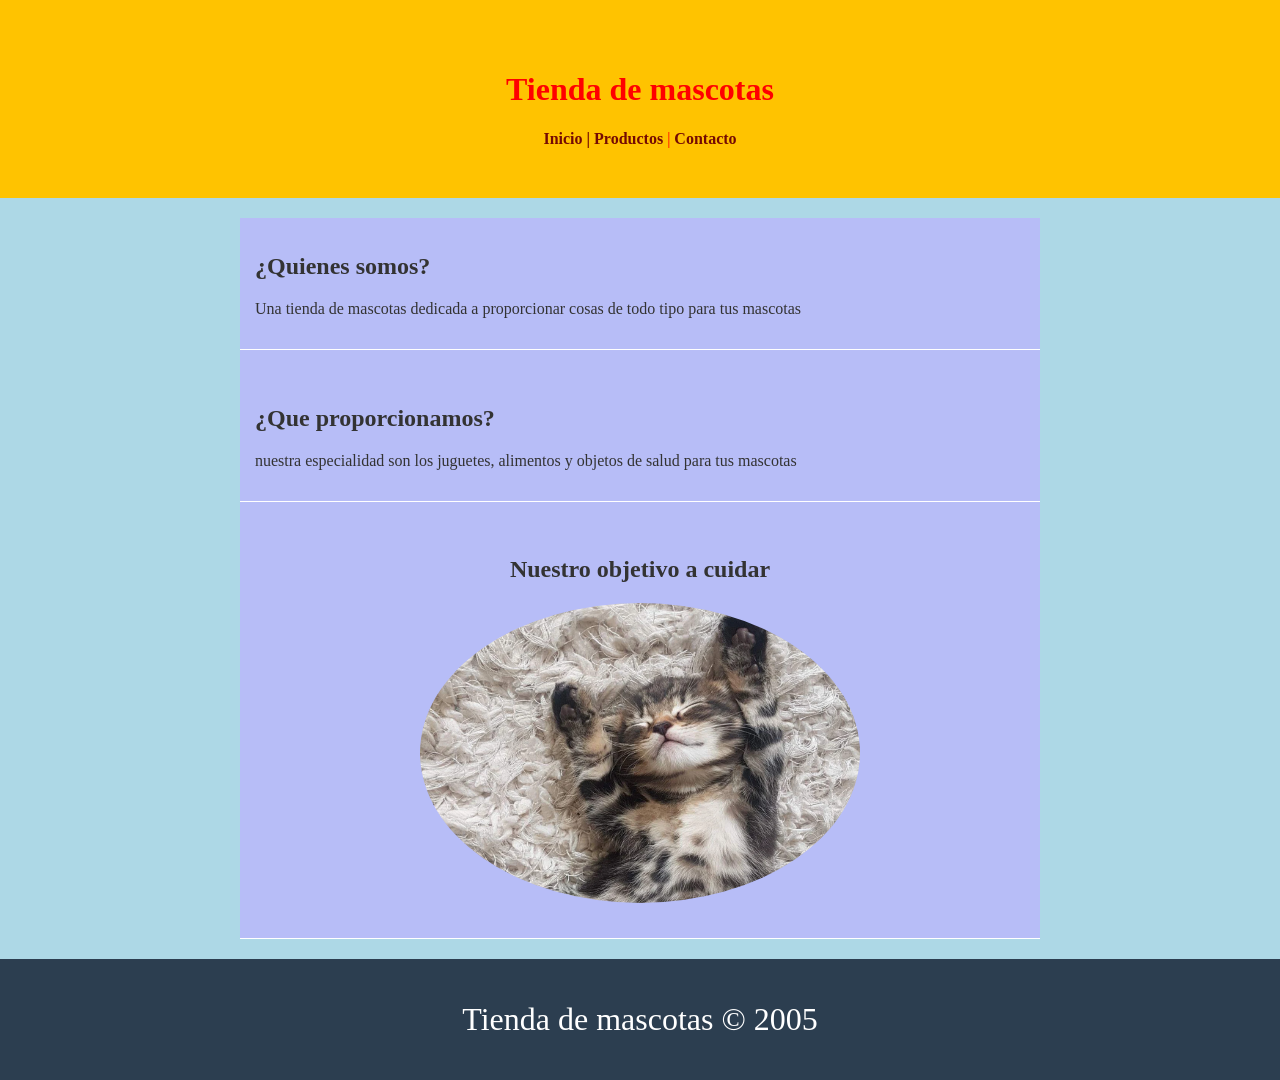
<file: Creación y aplicación de estilos CSS/index.html>
<!DOCTYPE html>
<html lang="en">
<head>
    <meta charset="UTF-8">
    <meta name="viewport" content="width=device-width, initial-scale=1.0">
    <title>Document</title>
    <link rel="stylesheet" href="./css/style.css">
</head>
<body>
 
<header>
<h1> Tienda de mascotas</h1>
<nav>
 <a> Inicio <a/>| <a>Productos</a> | <a href="contacto.html">Contacto</a></a>
</nav>    
</header>

<main id="home">
    <section class="section 1">
    <h2>¿Quienes somos? </h2>  
    <p>Una tienda de mascotas dedicada a proporcionar cosas de todo tipo para tus mascotas</p> 
    </section>

    <section class="section 2">
    <h2> ¿Que proporcionamos?</h2>
    <p> nuestra especialidad son los juguetes, alimentos y objetos de salud para tus mascotas</p>
    </section>

    <section class="seccion-tres">
     <h2>Nuestro objetivo a cuidar</h2>  
     <div class="contenedor-imagen"> 
        <img src="assets/img/1440.webp" alt="gatito tierno"/>   
    </div> 
     <p></p>
    </section>
</main>

<footer><p> Tienda de mascotas   &copy;  2005</p></footer>



</body>
</html>
</file>
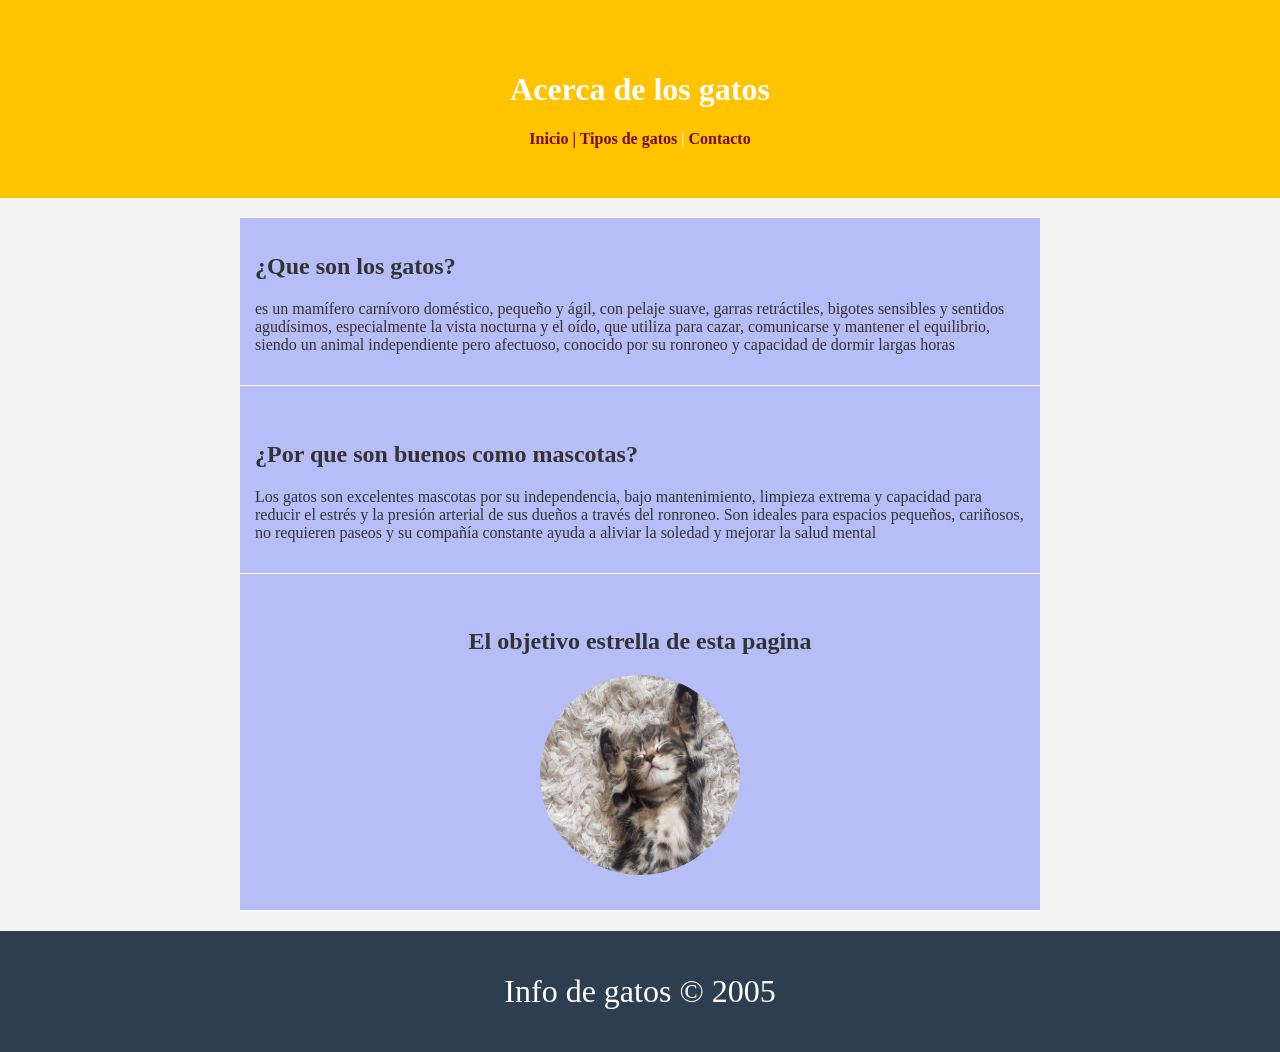
<file: Estructura HTML con carpetas organizadas/index.html>
<!DOCTYPE html>
<html lang="en">
<head>
    <meta charset="UTF-8">
    <meta name="viewport" content="width=device-width, initial-scale=1.0">
    <title>Document</title>
    <link rel="stylesheet" href="./css/style.css">
</head>
<body>
 
<header>
<h1> Acerca de los gatos</h1>
<nav>
 <a> Inicio <a/>| <a>Tipos de gatos</a> | <a href="contacto.html">Contacto</a></a>
</nav>    
</header>

<main id="home">
    <section class="section 1">
    <h2>¿Que son los gatos? </h2>  
    <p>es un mamífero carnívoro doméstico, pequeño y ágil, con pelaje suave, garras retráctiles, bigotes sensibles y sentidos agudísimos, especialmente la vista nocturna y el oído, que utiliza para cazar, comunicarse y mantener el equilibrio, siendo un animal independiente pero afectuoso, conocido por su ronroneo y capacidad de dormir largas horas</p> 
    </section>

    <section class="section 2">
    <h2> ¿Por que son buenos como mascotas?</h2>
    <p>Los gatos son excelentes mascotas por su independencia, bajo mantenimiento, limpieza extrema y capacidad para reducir el estrés y la presión arterial de sus dueños a través del ronroneo. Son ideales para espacios pequeños, cariñosos, no requieren paseos y su compañía constante ayuda a aliviar la soledad y mejorar la salud mental</p>
    </section>

    <section class="seccion-tres">
     <h2>El objetivo estrella de esta pagina</h2>  
     <div class="contenedor-imagen"> 
        <img src="assets/img/1440.webp" alt="gatito tierno"/>   
    </div> 
     <p></p>
    </section>
</main>

<footer><p> Info de gatos  &copy;  2005</p></footer>



</body>
</html>
</file>
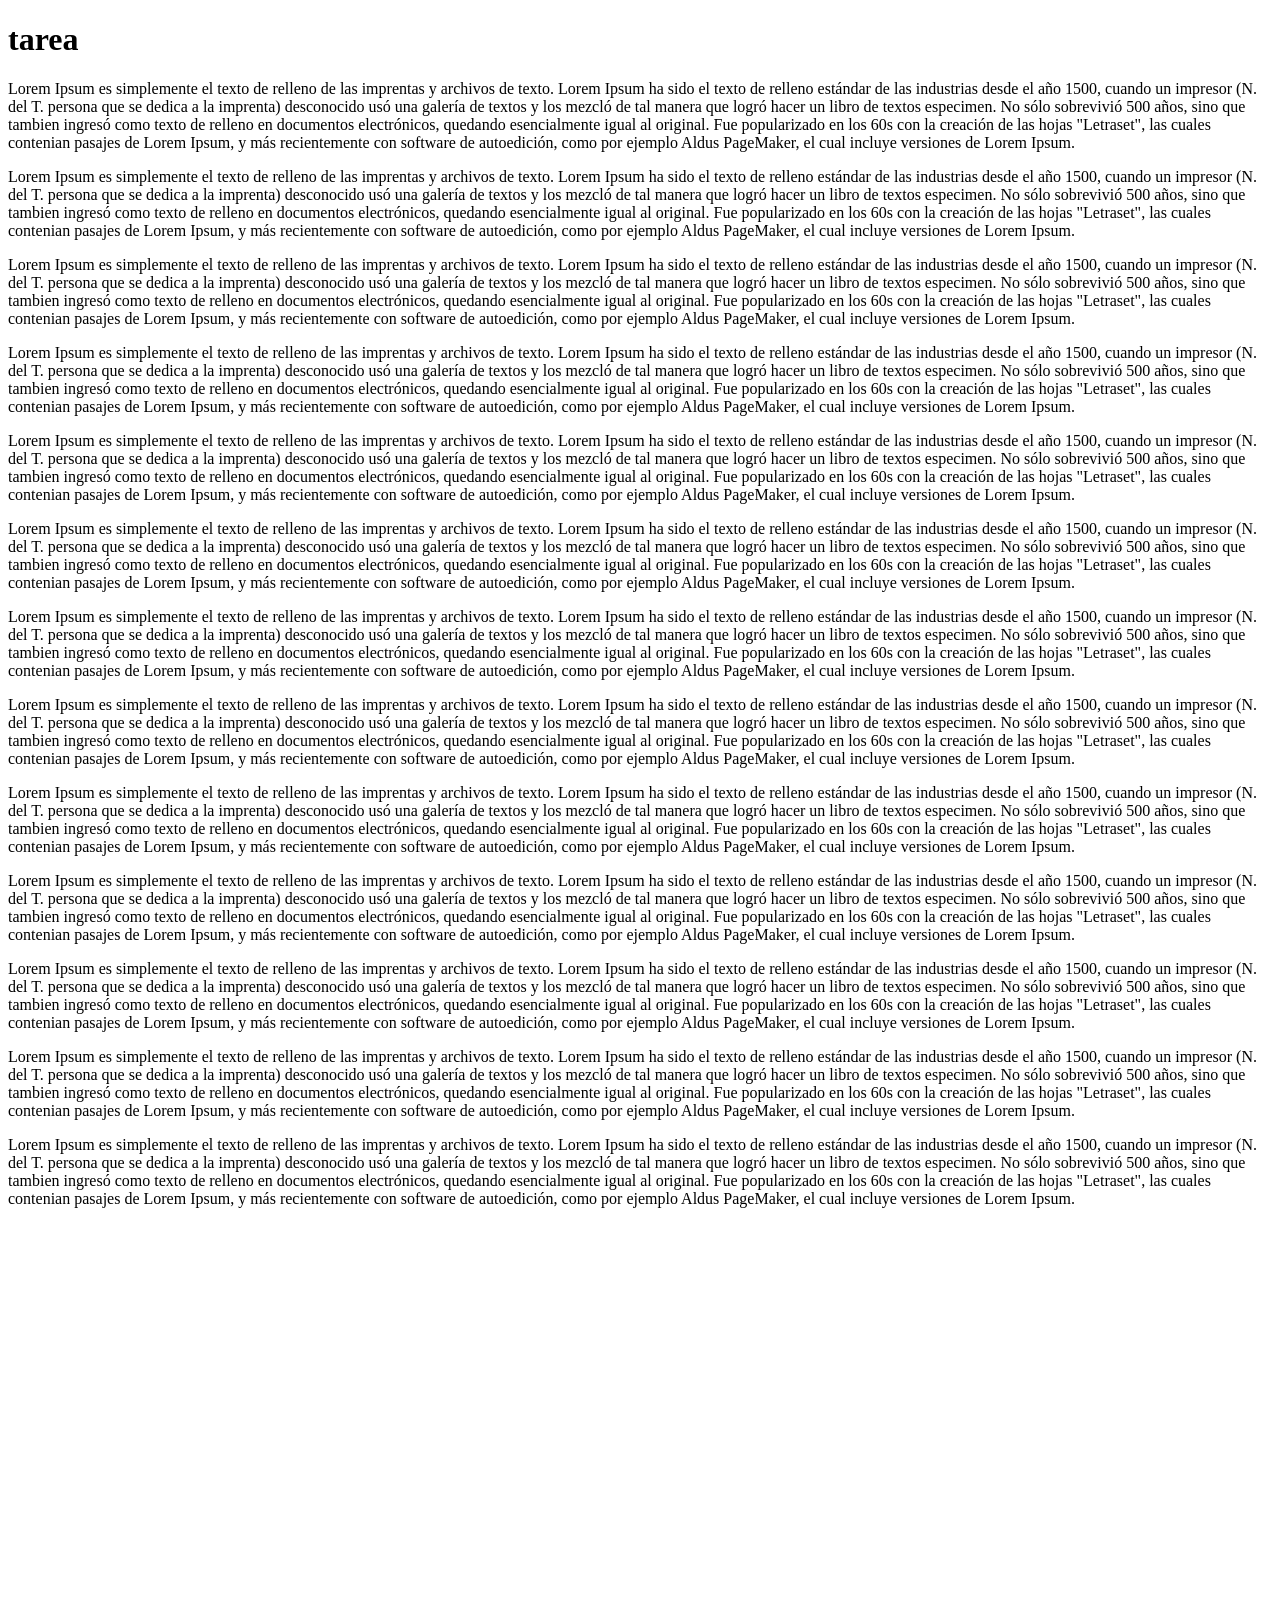
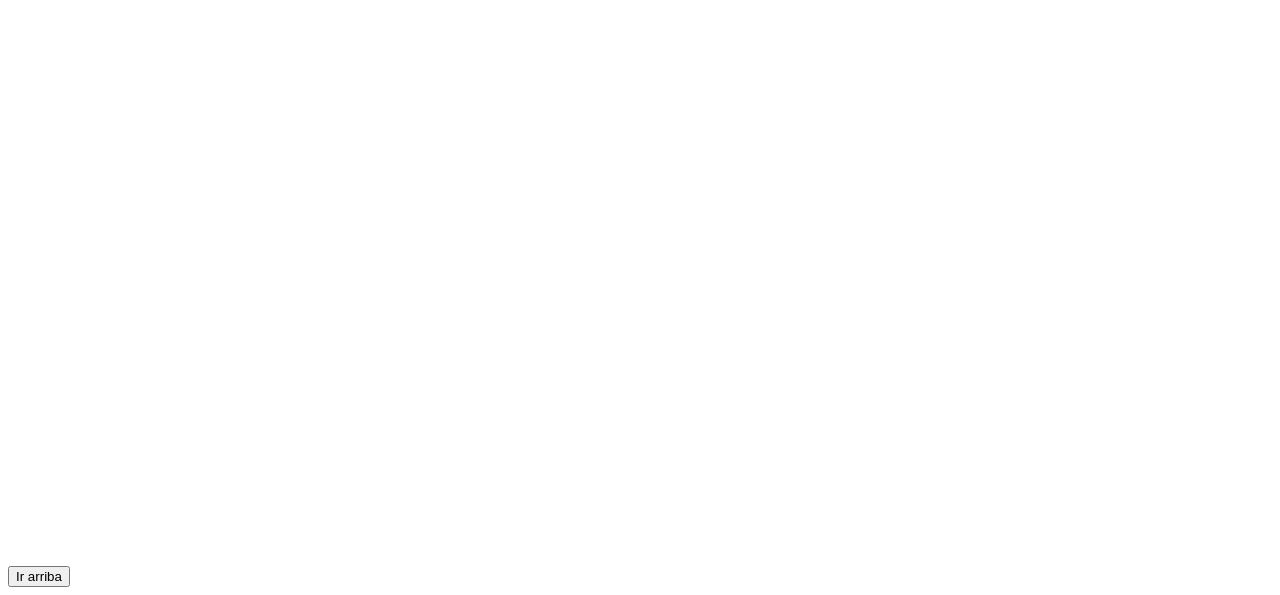
<file: Integracion de JavaScript al proyecto/index.html>
<!DOCTYPE html>
<html lang="en">
<head>
    <meta charset="UTF-8">
    <meta name="viewport" content="width=device-width, initial-scale=1.0">
    <title>Document</title>
    
</head>
<script src="app.js" defer></script>
<body>


    <h1 id="titulo">tarea</h1>
    <div>
        <p>Lorem Ipsum es simplemente el texto de relleno de las imprentas y archivos de texto. Lorem Ipsum ha sido el texto de relleno estándar de las industrias desde el año 1500, cuando un impresor (N. del T. persona que se dedica a la imprenta) desconocido usó una galería de textos y los mezcló de tal manera que logró hacer un libro de textos especimen. No sólo sobrevivió 500 años, sino que tambien ingresó como texto de relleno en documentos electrónicos, quedando esencialmente igual al original. Fue popularizado en los 60s con la creación de las hojas "Letraset", las cuales contenian pasajes de Lorem Ipsum, y más recientemente con software de autoedición, como por ejemplo Aldus PageMaker, el cual incluye versiones de Lorem Ipsum.</p>

    </div>
    <div>
        <p>Lorem Ipsum es simplemente el texto de relleno de las imprentas y archivos de texto. Lorem Ipsum ha sido el texto de relleno estándar de las industrias desde el año 1500, cuando un impresor (N. del T. persona que se dedica a la imprenta) desconocido usó una galería de textos y los mezcló de tal manera que logró hacer un libro de textos especimen. No sólo sobrevivió 500 años, sino que tambien ingresó como texto de relleno en documentos electrónicos, quedando esencialmente igual al original. Fue popularizado en los 60s con la creación de las hojas "Letraset", las cuales contenian pasajes de Lorem Ipsum, y más recientemente con software de autoedición, como por ejemplo Aldus PageMaker, el cual incluye versiones de Lorem Ipsum.</p>

    </div>
    <div>
        <p>Lorem Ipsum es simplemente el texto de relleno de las imprentas y archivos de texto. Lorem Ipsum ha sido el texto de relleno estándar de las industrias desde el año 1500, cuando un impresor (N. del T. persona que se dedica a la imprenta) desconocido usó una galería de textos y los mezcló de tal manera que logró hacer un libro de textos especimen. No sólo sobrevivió 500 años, sino que tambien ingresó como texto de relleno en documentos electrónicos, quedando esencialmente igual al original. Fue popularizado en los 60s con la creación de las hojas "Letraset", las cuales contenian pasajes de Lorem Ipsum, y más recientemente con software de autoedición, como por ejemplo Aldus PageMaker, el cual incluye versiones de Lorem Ipsum.</p>

    </div>
    <div>
        <p>Lorem Ipsum es simplemente el texto de relleno de las imprentas y archivos de texto. Lorem Ipsum ha sido el texto de relleno estándar de las industrias desde el año 1500, cuando un impresor (N. del T. persona que se dedica a la imprenta) desconocido usó una galería de textos y los mezcló de tal manera que logró hacer un libro de textos especimen. No sólo sobrevivió 500 años, sino que tambien ingresó como texto de relleno en documentos electrónicos, quedando esencialmente igual al original. Fue popularizado en los 60s con la creación de las hojas "Letraset", las cuales contenian pasajes de Lorem Ipsum, y más recientemente con software de autoedición, como por ejemplo Aldus PageMaker, el cual incluye versiones de Lorem Ipsum.</p>

    </div>
    <div>
        <p>Lorem Ipsum es simplemente el texto de relleno de las imprentas y archivos de texto. Lorem Ipsum ha sido el texto de relleno estándar de las industrias desde el año 1500, cuando un impresor (N. del T. persona que se dedica a la imprenta) desconocido usó una galería de textos y los mezcló de tal manera que logró hacer un libro de textos especimen. No sólo sobrevivió 500 años, sino que tambien ingresó como texto de relleno en documentos electrónicos, quedando esencialmente igual al original. Fue popularizado en los 60s con la creación de las hojas "Letraset", las cuales contenian pasajes de Lorem Ipsum, y más recientemente con software de autoedición, como por ejemplo Aldus PageMaker, el cual incluye versiones de Lorem Ipsum.</p>

    </div>
    <div>
        <p>Lorem Ipsum es simplemente el texto de relleno de las imprentas y archivos de texto. Lorem Ipsum ha sido el texto de relleno estándar de las industrias desde el año 1500, cuando un impresor (N. del T. persona que se dedica a la imprenta) desconocido usó una galería de textos y los mezcló de tal manera que logró hacer un libro de textos especimen. No sólo sobrevivió 500 años, sino que tambien ingresó como texto de relleno en documentos electrónicos, quedando esencialmente igual al original. Fue popularizado en los 60s con la creación de las hojas "Letraset", las cuales contenian pasajes de Lorem Ipsum, y más recientemente con software de autoedición, como por ejemplo Aldus PageMaker, el cual incluye versiones de Lorem Ipsum.</p>

    </div>
    <div>
        <p>Lorem Ipsum es simplemente el texto de relleno de las imprentas y archivos de texto. Lorem Ipsum ha sido el texto de relleno estándar de las industrias desde el año 1500, cuando un impresor (N. del T. persona que se dedica a la imprenta) desconocido usó una galería de textos y los mezcló de tal manera que logró hacer un libro de textos especimen. No sólo sobrevivió 500 años, sino que tambien ingresó como texto de relleno en documentos electrónicos, quedando esencialmente igual al original. Fue popularizado en los 60s con la creación de las hojas "Letraset", las cuales contenian pasajes de Lorem Ipsum, y más recientemente con software de autoedición, como por ejemplo Aldus PageMaker, el cual incluye versiones de Lorem Ipsum.</p>

    </div>
    <div>
        <p>Lorem Ipsum es simplemente el texto de relleno de las imprentas y archivos de texto. Lorem Ipsum ha sido el texto de relleno estándar de las industrias desde el año 1500, cuando un impresor (N. del T. persona que se dedica a la imprenta) desconocido usó una galería de textos y los mezcló de tal manera que logró hacer un libro de textos especimen. No sólo sobrevivió 500 años, sino que tambien ingresó como texto de relleno en documentos electrónicos, quedando esencialmente igual al original. Fue popularizado en los 60s con la creación de las hojas "Letraset", las cuales contenian pasajes de Lorem Ipsum, y más recientemente con software de autoedición, como por ejemplo Aldus PageMaker, el cual incluye versiones de Lorem Ipsum.</p>

    </div>
    <div>
        <p>Lorem Ipsum es simplemente el texto de relleno de las imprentas y archivos de texto. Lorem Ipsum ha sido el texto de relleno estándar de las industrias desde el año 1500, cuando un impresor (N. del T. persona que se dedica a la imprenta) desconocido usó una galería de textos y los mezcló de tal manera que logró hacer un libro de textos especimen. No sólo sobrevivió 500 años, sino que tambien ingresó como texto de relleno en documentos electrónicos, quedando esencialmente igual al original. Fue popularizado en los 60s con la creación de las hojas "Letraset", las cuales contenian pasajes de Lorem Ipsum, y más recientemente con software de autoedición, como por ejemplo Aldus PageMaker, el cual incluye versiones de Lorem Ipsum.</p>

    </div>
    <div>
        <p>Lorem Ipsum es simplemente el texto de relleno de las imprentas y archivos de texto. Lorem Ipsum ha sido el texto de relleno estándar de las industrias desde el año 1500, cuando un impresor (N. del T. persona que se dedica a la imprenta) desconocido usó una galería de textos y los mezcló de tal manera que logró hacer un libro de textos especimen. No sólo sobrevivió 500 años, sino que tambien ingresó como texto de relleno en documentos electrónicos, quedando esencialmente igual al original. Fue popularizado en los 60s con la creación de las hojas "Letraset", las cuales contenian pasajes de Lorem Ipsum, y más recientemente con software de autoedición, como por ejemplo Aldus PageMaker, el cual incluye versiones de Lorem Ipsum.</p>

    </div>
    <div>
        <p>Lorem Ipsum es simplemente el texto de relleno de las imprentas y archivos de texto. Lorem Ipsum ha sido el texto de relleno estándar de las industrias desde el año 1500, cuando un impresor (N. del T. persona que se dedica a la imprenta) desconocido usó una galería de textos y los mezcló de tal manera que logró hacer un libro de textos especimen. No sólo sobrevivió 500 años, sino que tambien ingresó como texto de relleno en documentos electrónicos, quedando esencialmente igual al original. Fue popularizado en los 60s con la creación de las hojas "Letraset", las cuales contenian pasajes de Lorem Ipsum, y más recientemente con software de autoedición, como por ejemplo Aldus PageMaker, el cual incluye versiones de Lorem Ipsum.</p>

    </div>
    <div>
        <p>Lorem Ipsum es simplemente el texto de relleno de las imprentas y archivos de texto. Lorem Ipsum ha sido el texto de relleno estándar de las industrias desde el año 1500, cuando un impresor (N. del T. persona que se dedica a la imprenta) desconocido usó una galería de textos y los mezcló de tal manera que logró hacer un libro de textos especimen. No sólo sobrevivió 500 años, sino que tambien ingresó como texto de relleno en documentos electrónicos, quedando esencialmente igual al original. Fue popularizado en los 60s con la creación de las hojas "Letraset", las cuales contenian pasajes de Lorem Ipsum, y más recientemente con software de autoedición, como por ejemplo Aldus PageMaker, el cual incluye versiones de Lorem Ipsum.</p>

    </div>

    <div>
        <p>Lorem Ipsum es simplemente el texto de relleno de las imprentas y archivos de texto. Lorem Ipsum ha sido el texto de relleno estándar de las industrias desde el año 1500, cuando un impresor (N. del T. persona que se dedica a la imprenta) desconocido usó una galería de textos y los mezcló de tal manera que logró hacer un libro de textos especimen. No sólo sobrevivió 500 años, sino que tambien ingresó como texto de relleno en documentos electrónicos, quedando esencialmente igual al original. Fue popularizado en los 60s con la creación de las hojas "Letraset", las cuales contenian pasajes de Lorem Ipsum, y más recientemente con software de autoedición, como por ejemplo Aldus PageMaker, el cual incluye versiones de Lorem Ipsum.</p>

    </div>
    <h2>
        <br>
        <br>
        <br>
        <br>
        <br>
        <br>
        <br>
        <br>
        <br>
        <br>
        <br>
        <br>
        <br>
        <br>
        <br>
        <br>
        <br>
        <br>
        <br>
        <br>
        <br>
        <br>
        <br>
        <br>
        <br>
        <br>
        <br>
        <br>
        <br>
        <br>
        <br>
        <br>
        <br>
        <br>

        </h2>

    <button id="boton"> Ir arriba </button>
    



    
</body>
</html>
</file>
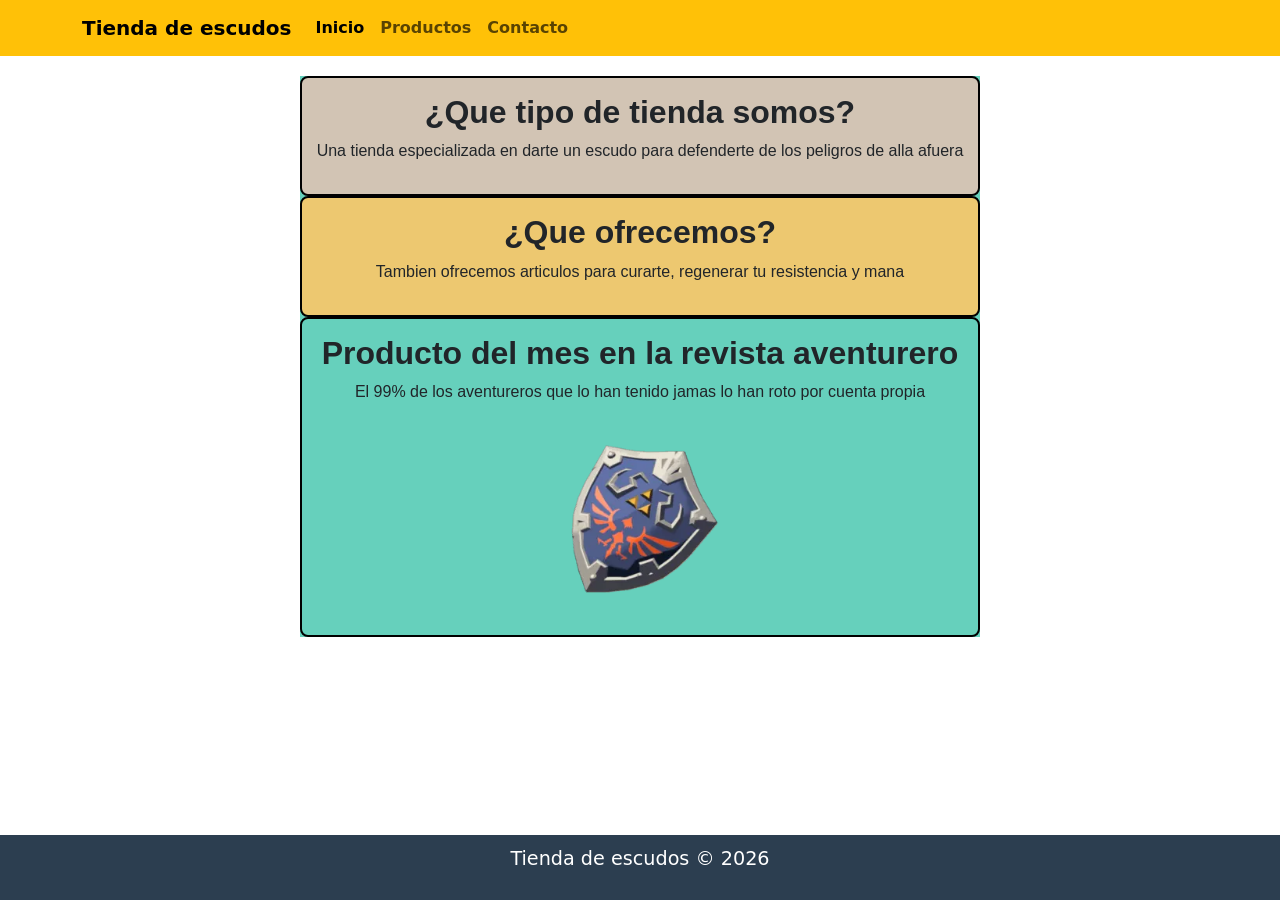
<file: Diseño responsivo y navbar con bootstrap/Index 3.html>
<!DOCTYPE html>
<html lang="en">
<head>
    <meta charset="UTF-8">
    <meta name="viewport" content="width=device-width, initial-scale=1.0">
    <title>Proyecto</title>
    <link rel="stylesheet" href="./css/style.css" />
    <link rel="stylesheet" href="css/mediaQueri.css" />
    <link href="https://cdn.jsdelivr.net/npm/bootstrap@5.3.8/dist/css/bootstrap.min.css" rel="stylesheet" integrity="sha384-sRIl4kxILFvY47J16cr9ZwB07vP4J8+LH7qKQnuqkuIAvNWLzeN8tE5YBujZqJLB" crossorigin="anonymous">
    <script src="https://cdn.jsdelivr.net/npm/bootstrap@5.3.8/dist/js/bootstrap.bundle.min.js" integrity="sha384-FKyoEForCGlyvwx9Hj09JcYn3nv7wiPVlz7YYwJrWVcXK/BmnVDxM+D2scQbITxI" crossorigin="anonymous"></script>
</head>

<body>
    <header>
        <nav class="navbar navbar-expand-lg bg-warning">
  <div class="container">
    <a class="navbar-brand" href="#"><strong>Tienda de escudos</strong></a>
    <button class="navbar-toggler" type="button" data-bs-toggle="collapse" data-bs-target="#navbarNavDropdown" aria-controls="navbarNavDropdown" aria-expanded="false" aria-label="Toggle navigation">
      <span class="navbar-toggler-icon"></span>
    </button>
    <div class="collapse navbar-collapse" id="navbarNavDropdown">
      <ul class="navbar-nav">
        <li class="nav-item">
          <a class="nav-link active" aria-current="page" ><strong>Inicio</strong></a>
        </li>
        <li class="nav-item">
          <a class="nav-link" href="productos.html"><strong>Productos</strong></a>
        </li>
        <li class="nav-item">
          <a class="nav-link" href="#"><strong>Contacto</strong></a>
        </li>
      </ul>
    </div>
   </div>
</nav>
    </header>

    <main id="home">
        <section class="seccion-1">
            <h2><strong>¿Que tipo de tienda somos?</strong></h2>
            <p>Una tienda especializada en darte un escudo para defenderte de los peligros de alla afuera</p>
        </section>
        <section class="seccion-2">
            <h2><strong>¿Que ofrecemos?</strong></h2>
            <p>Tambien ofrecemos articulos para curarte, regenerar tu resistencia y mana</p>
        </section>
        <section class="seccion-3">
            <h2><strong>Producto del mes en la revista aventurero</strong></h2>
            <div>
                <p> El 99% de los aventureros que lo han tenido jamas lo han roto por cuenta propia</p>
                <div class="contenedor-imagen">
                    <img src="./assets/Weapon_Shield_030.webp" alt="Escudo hyliano" width="200px" height="250px"/>
                </div>
            </div>
        </section>


    </main>
    <footer>
        <p>Tienda de escudos &copy; 2026</p>
    </footer>
</body>

</html>
</file>
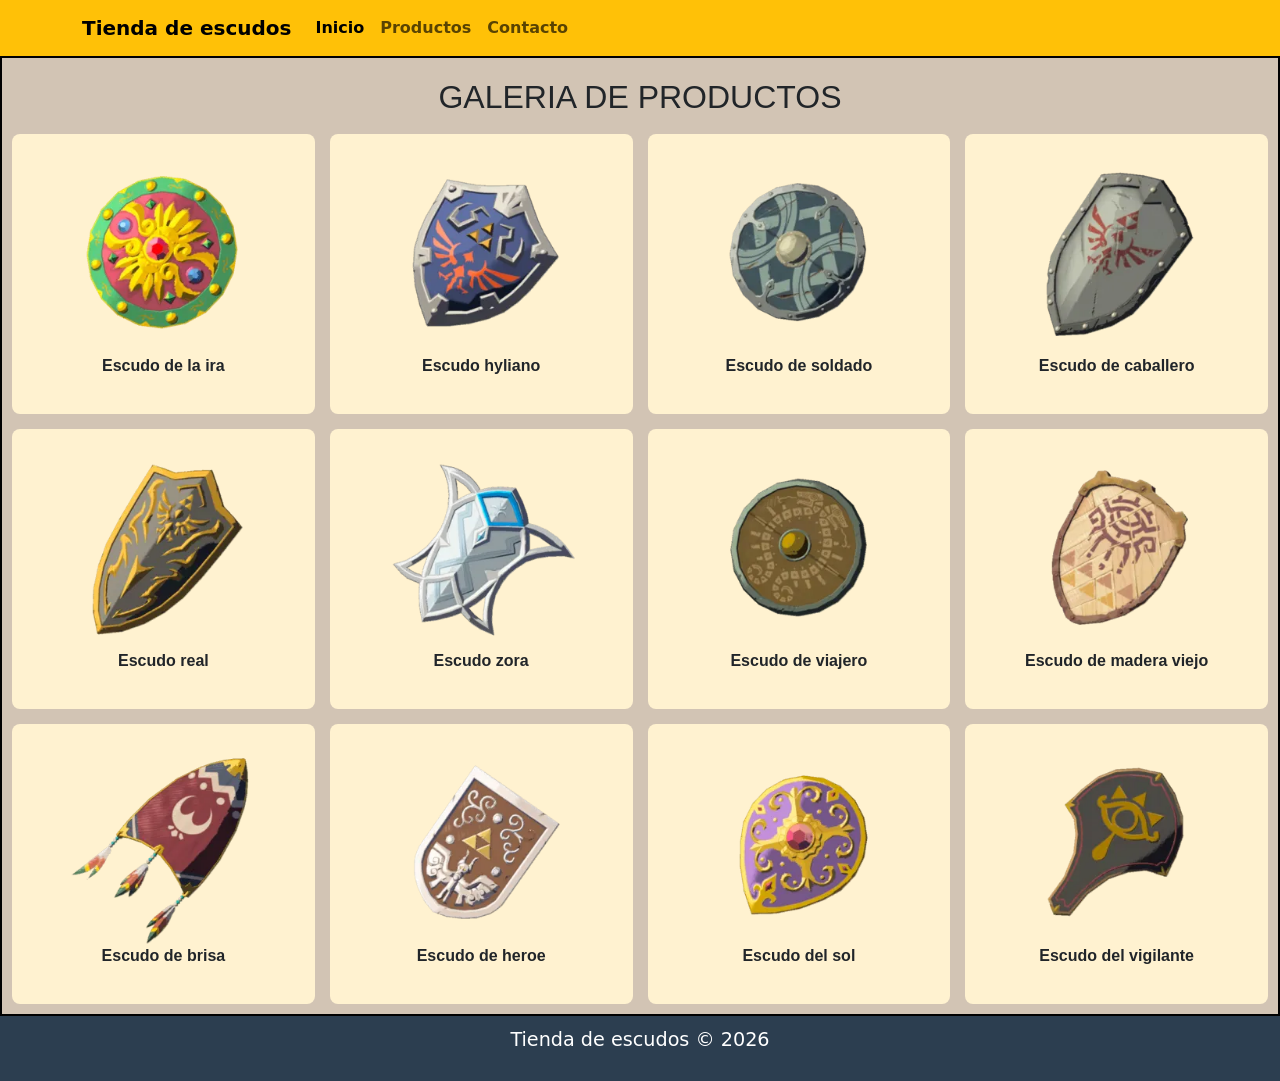
<file: Diseño responsivo y navbar con bootstrap/productos.html>
<!DOCTYPE html>
<html lang="en">
<head>
    <meta charset="UTF-8">
    <meta name="viewport" content="width=device-width, initial-scale=1.0">
    <title>Document</title>
    <link rel="stylesheet" href="./css/style2.css">
    <link rel="stylesheet" href="css/mediaQueri2.css">
    <link href="https://cdn.jsdelivr.net/npm/bootstrap@5.3.8/dist/css/bootstrap.min.css" rel="stylesheet" integrity="sha384-sRIl4kxILFvY47J16cr9ZwB07vP4J8+LH7qKQnuqkuIAvNWLzeN8tE5YBujZqJLB" crossorigin="anonymous">
    <script src="https://cdn.jsdelivr.net/npm/bootstrap@5.3.8/dist/js/bootstrap.bundle.min.js" integrity="sha384-FKyoEForCGlyvwx9Hj09JcYn3nv7wiPVlz7YYwJrWVcXK/BmnVDxM+D2scQbITxI" crossorigin="anonymous"></script>
</head>

<body>
    <header>
    <nav class="navbar navbar-expand-lg bg-warning">
  <div class="container">
    <a class="navbar-brand" href="#"><strong>Tienda de escudos</strong></a>
    <button class="navbar-toggler" type="button" data-bs-toggle="collapse" data-bs-target="#navbarNavDropdown" aria-controls="navbarNavDropdown" aria-expanded="false" aria-label="Toggle navigation">
      <span class="navbar-toggler-icon"></span>
    </button>
    <div class="collapse navbar-collapse" id="navbarNavDropdown">
      <ul class="navbar-nav">
        <li class="nav-item">
          <a class="nav-link active" aria-current="page" href="Index 3.html" ><strong>Inicio</strong></a>
        </li>
        <li class="nav-item">
          <a class="nav-link"><strong>Productos</strong></a>
        </li>
        <li class="nav-item">
          <a class="nav-link" href="#"><strong>Contacto</strong></a>
        </li>
      </ul>
    </div>
   </div>
  </nav>
</header>
<main>
<section class="seccion-1">
            <h2>GALERIA DE PRODUCTOS</h2>
            <div class="productos-grid">
                <div class="producto">
                    <img src="./assets/Weapon_Shield_037.webp" alt="Escudo de la ira" width="200px" height="200px" />
                    <p><strong>Escudo de la ira</strong></p>
                </div>
                <div class="producto">
                    <img src="./assets/Weapon_Shield_030.webp" alt="Escudo hyliano" width="200px" height="200px" />
                    <p><strong>Escudo hyliano</strong></p>
                </div>
                <div class="producto">
                    <img src="./assets/Weapon_Shield_002.webp" alt="Escudo soldado" width="200px" height="200px" />
                    <p><strong>Escudo de soldado</strong></p>
                </div>
                <div class="producto">
                    <img src="./assets/Weapon_Shield_003.webp" alt="Escudo caballero" width="200px" height="200px"/>
                    <p><strong>Escudo de caballero</strong></p>
                </div>
                <div class="producto">
                    <img src="./assets/Weapon_Shield_022.webp" alt="Escudo real" width="200px" height="200px" />
                    <p><strong>Escudo real</strong></p>
                </div>
                <div class="producto">
                    <img src="./assets/Weapon_Shield_025.webp" alt="Escudo zora" width="200px" height="200px" />
                    <p><strong>Escudo zora</strong></p>
                </div>
                <div class="producto">
                    <img src="./assets/Weapon_Shield_035.webp" alt="Escudo de viajero" width="200px" height="200px" />
                    <p><strong>Escudo de viajero</strong></p>
                    </div>
                <div class="producto">
                    <img src="./assets/Weapon_Shield_107.webp" alt="Escudo de madera viejo" width="200px" height="200px" />
                    <p><strong>Escudo de madera viejo</strong></p>
                    </div>
                    <div class="producto">
                    <img src="./assets/Weapon_Shield_042.webp" alt="Escudo de brisa" width="200px" height="200px" />
                    <p><strong>Escudo de brisa</strong></p>
                    </div>
                    <div class="producto">
                    <img src="./assets/Weapon_Shield_057.webp" alt="Escudo del heroe" width="200px" height="200px" />
                    <p><strong>Escudo de heroe</strong></p>
                    </div>
                    <div class="producto">
                    <img src="./assets/Weapon_Shield_036.webp" alt="Escudo del sol" width="200px" height="200px" />
                    <p><strong>Escudo del sol</strong></p>
                    </div>
                    <div class="producto">
                    <img src="./assets/Weapon_Shield_041.webp" alt="Escudo del vigilante" width="200px" height="200px" />
                    <p><strong>Escudo del vigilante</strong></p>
                    </div>
                    

                </div> 
</section>
</main>
<footer>
        <p>Tienda de escudos &copy; 2026</p>
    </footer>            
</body>
</html>
</file>
<file: Creación y aplicación de estilos CSS/css/style.css>
body{
    background-color:lightblue;
    margin: 0;
    color: #333;
    }

header {
    background-color: #FFC300;
    color: red;
    padding: 50px;
    text-align: center;
    }



nav a{
  color: #740A03;
  text-decoration: none;
  font-weight: bold;
}

#home {
       background: #B7BDF7;
       max-width: 800px;
       margin: 20px auto;}

section {
    margin-bottom: 20px;
    padding: 15px;
    border-bottom: 1px solid white;
}

.seccion-tres {
    text-align: center;
}

.contenedor-imagen img {
    width: 440px;
    height: 300px;
    border-radius: 50%;
    }

footer {
    background-color: #2c3e50;
    padding: 10px;
    color: white;
    text-align: center;
    font-size: 2rem;

}
</file>
<file: Estructura HTML con carpetas organizadas/css/style.css>
body{
    background-color:#f4f4f4;
    margin: 0;
    color: #333;
    }

header {
    background-color: #FFC300;
    color: white;
    padding: 50px;
    text-align: center;
    }


nav a{
  color: #740A03;
  text-decoration: none;
  font-weight: bold;
}

#home {
       background: #B7BDF7;
       max-width: 800px;
       margin: 20px auto;}

section {
    margin-bottom: 20px;
    padding: 15px;
    border-bottom: 1px solid white;
}

.seccion-tres {
    text-align: center;
}

.contenedor-imagen img {
    width: 200px;
    height: 200px;
    border-radius: 50%;
    }

footer {
    background-color: #2c3e50;
    padding: 10px;
    color: white;
    text-align: center;
    font-size: 2rem;

}
</file>
<file: Diseño responsivo y navbar con bootstrap/css/style.css>
body {
    background-color: #408A71;
    margin: 0;
    color: #333;
    display: flex;
    flex-direction: column;
    min-height: 100vh;
}


/*header {
    background-color:#edc870;
    color: #1f9acf;
    padding: 50px;
    text-align: center;
      }
nav {
    display: flex;
    justify-content: space-between;
    max-width: 300px;
    margin: 0 auto;
}
nav a {
    color: #1f9acf;
    text-decoration:none;
    font-weight:bold;    
      } */

#home {
    background: #66d0bc;
    max-width: 800px;
    margin: 20px auto;
}

section {
    margin-bottom: 0px;
    padding: 15px;
    border-bottom: 1px solid white;
    border-radius: 8px;
}

.seccion-1 {
    text-align: center;
    background-color: #D2C4B4;
    font-family: Arial, Helvetica, sans-serif;
    border: 2px solid black;
}

.seccion-2 {
    text-align: center;
    background-color: #edc870;
    font-family: Arial, Helvetica, sans-serif;
    border: 2px solid black;
}

.seccion-3 {
    text-align: center;
    font-family: Arial, Helvetica, sans-serif;
    border: 2px solid black;
}

.contenedor-imagen img {
    width: 200px;
    height: 200px;
}

.productos-grid {
    display: grid;
    grid-template-columns: repeat(3, 1fr);
    gap: 15px;
    padding: 10px;
}

.producto {
    background-color: #FFF2D0;
    padding: 20px;
    font-weight: bold;
    border-radius: 8px;

}

footer {
    margin-top: auto;
    background-color: #2c3e50;
    padding: 10px;
    color: white;
    text-align: center;
    font-size: larger;
    width: 100%;
}
</file>
<file: Diseño responsivo y navbar con bootstrap/css/mediaQueri.css>
/* phone */
@media(min-width:360px){
    .productos-grid {
        grid-template-columns: repeat(1, 1fr);
    }
}

/* tablet */
@media(min-width:768px) 
{
 .productos-grid {
    grid-template-columns:repeat(2, 1fr);
 }   
}

/* desktop */ 
@media(min-width:1200px){
    .productos-grid {
        grid-template-columns: repeat(4, 1fr);
    }
}
</file>
<file: Diseño responsivo y navbar con bootstrap/css/style2.css>
body {
    background-color:#408A71;
    margin:0;
    color: #333;
    display: flex;
    flex-direction: column;
    min-height: 100vh;
}

/*header {
    background-color:#edc870;
    color: #1f9acf;
    padding: 50px;
    text-align: center;
      }
nav {
    display: flex;
    justify-content: space-between;
    max-width: 300px;
    margin: 0 auto;
}
nav a {
    color: #1f9acf;
    text-decoration:none;
    font-weight:bold;    
      }*/


.seccion-1{
    text-align: center;
    padding-top: 20px;
    background-color:#D2C4B4;
    font-family: Arial, Helvetica, sans-serif;
    border: 2px solid black;
        }


.productos-grid{
    display: grid;
    grid-template-columns: 1fr;
    gap: 15px;
    padding: 10px;
}

.producto{
    background-color: #FFF2D0;
    padding: 20px;
    font-weight: bold;
    border-radius: 8px;
}

.producto img {
    max-width: 100%;
    height: auto;
}

footer {
    margin-top: auto;
    background-color: #2c3e50;
    padding: 10px;
    color: white;
    text-align: center;
    font-size: larger;
    width: 100%;
}
</file>
<file: Diseño responsivo y navbar con bootstrap/css/mediaQueri2.css>
/* phone */
@media(min-width:360px){
    .productos-grid {
        grid-template-columns: repeat(1, 1fr);
    }
}

/* tablet */
@media(min-width:768px) 
{
 .productos-grid {
    grid-template-columns:repeat(2, 1fr);
 }   
}


/* desktop */ 
@media(min-width:1024px){
    .productos-grid {
        grid-template-columns: repeat(4, 1fr);
    }
}
</file>
